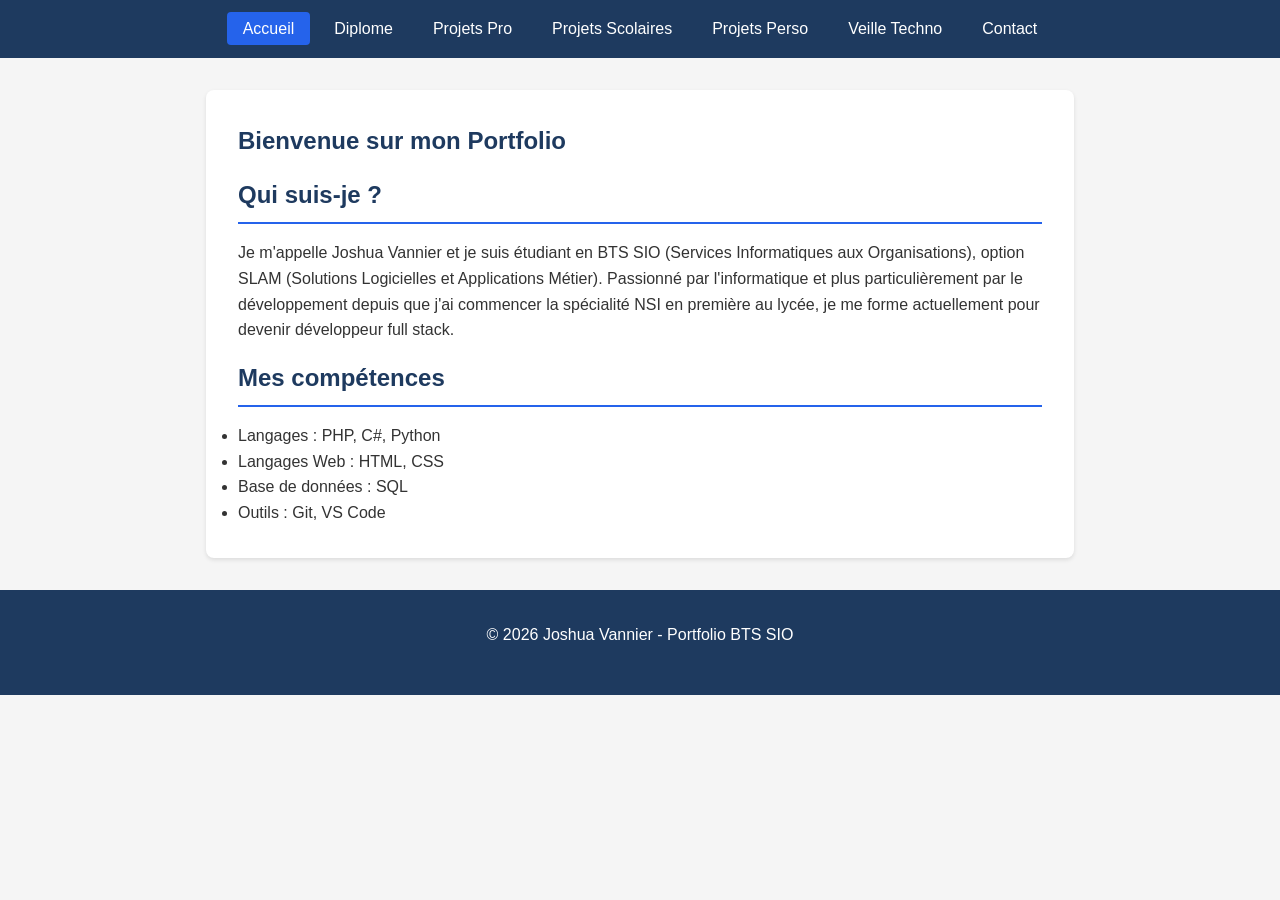
<file: public/index.html>
<!DOCTYPE html>
<html lang="fr">
<head>
  <meta charset="UTF-8">
  <meta name="viewport" content="width=device-width, initial-scale=1.0">
  <title>Portfolio - Accueil</title>
  <link rel="stylesheet" href="../styles/styles.css">
</head>
<body>

  <nav>
    <ul>
      <li><a href="index.html" class="active">Accueil</a></li>
      <li><a href="diplome.html">Diplome</a></li>
      <li><a href="projets-pro.html">Projets Pro</a></li>
      <li><a href="projets-scolaires.html">Projets Scolaires</a></li>
      <li><a href="projets-perso.html">Projets Perso</a></li>
      <li><a href="veille.html">Veille Techno</a></li>
      <li><a href="contact.html">Contact</a></li>
    </ul>
  </nav>

  <main>
    <section>
      <h1>Bienvenue sur mon Portfolio</h1>
      
      <h2>Qui suis-je ?</h2>
      <p>
        Je m'appelle Joshua Vannier et je suis étudiant en BTS SIO (Services Informatiques 
        aux Organisations), option SLAM (Solutions Logicielles et Applications Métier).
        Passionné par l'informatique et plus particulièrement par le développement depuis
        que j'ai commencer la spécialité NSI en première au lycée, je me forme actuellement
        pour devenir développeur full stack.
      </p>
      
      <h2>Mes compétences</h2>
      <ul>
        <li>Langages : PHP, C#, Python</li>
        <li>Langages Web : HTML, CSS</li>
        <li>Base de données : SQL</li>
        <li>Outils : Git, VS Code</li>
      </ul>
    </section>
  </main>

  <footer>
    <p>&copy; 2026 Joshua Vannier - Portfolio BTS SIO</p>
  </footer>

</body>
</html>
</file>
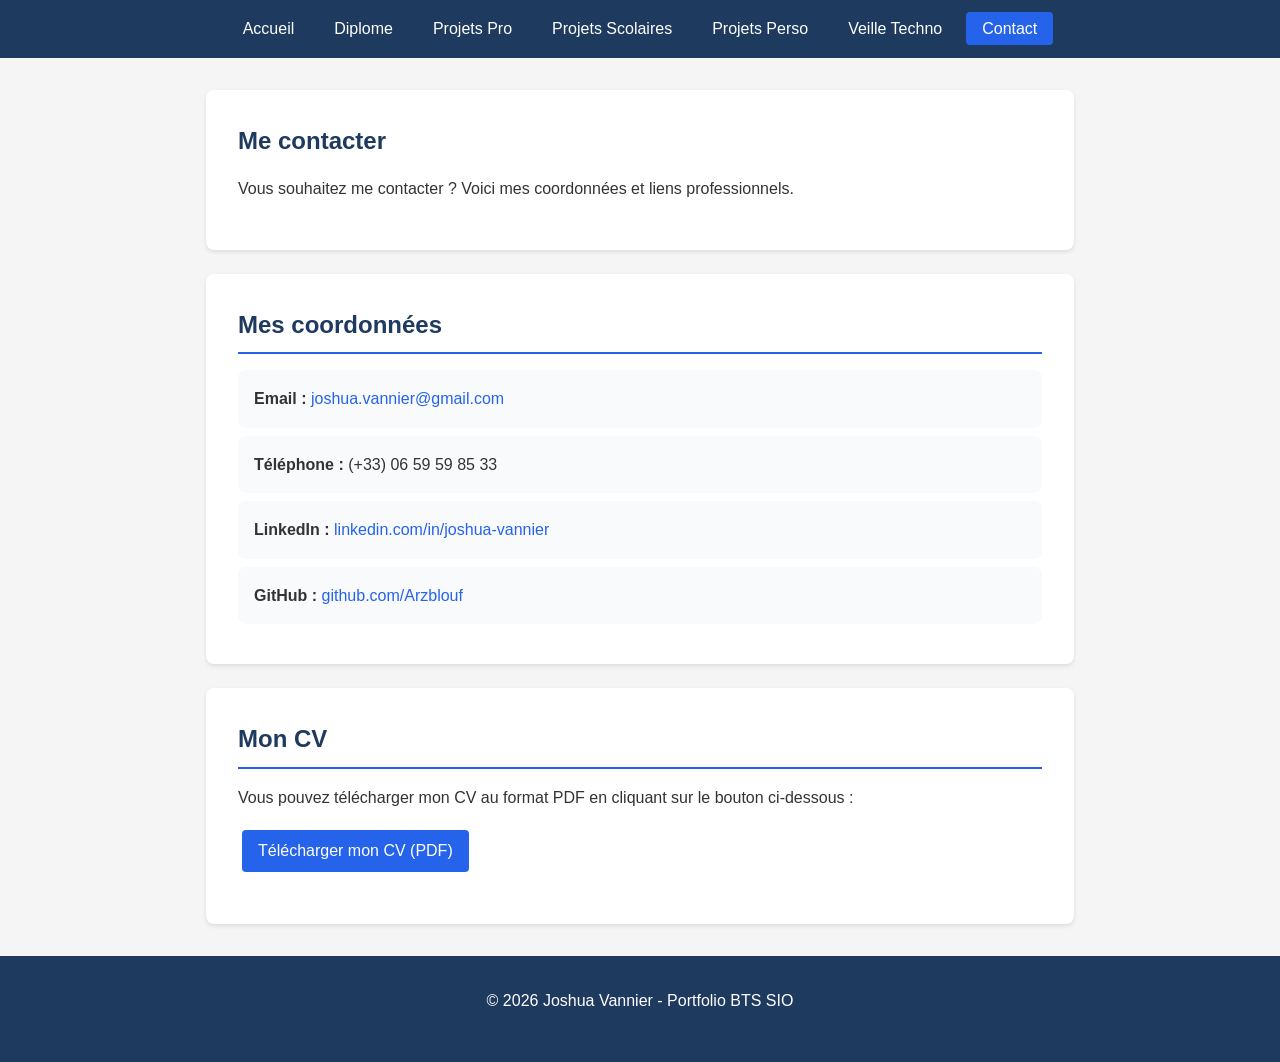
<file: contact.html>
<!DOCTYPE html>
<html lang="fr">
<head>
  <meta charset="UTF-8">
  <meta name="viewport" content="width=device-width, initial-scale=1.0">
  <title>Portfolio - Contact</title>
  <link rel="stylesheet" href="styles/styles.css">
</head>
<body>

  <nav>
    <ul>
      <li><a href="index.html">Accueil</a></li>
      <li><a href="diplome.html">Diplome</a></li>
      <li><a href="projets-pro.html">Projets Pro</a></li>
      <li><a href="projets-scolaires.html">Projets Scolaires</a></li>
      <li><a href="projets-perso.html">Projets Perso</a></li>
      <li><a href="veille.html">Veille Techno</a></li>
      <li><a href="contact.html" class="active">Contact</a></li>
    </ul>
  </nav>

  <main>
    <section>
      <h1>Me contacter</h1>
      <p>
        Vous souhaitez me contacter ? Voici mes coordonnées et liens professionnels.
      </p>
    </section>

    <section>
      <h2>Mes coordonnées</h2>
      
      <div class="contact-item">
        <strong>Email :</strong> 
        <a href="mailto:joshua.vannier@gmail.com">joshua.vannier@gmail.com</a>
      </div>
      
      <div class="contact-item">
        <strong>Téléphone :</strong> 
        (+33) 06 59 59 85 33
      </div>
      
      <div class="contact-item">
        <strong>LinkedIn :</strong> 
        <a href="https://fr.linkedin.com/in/joshua-vannier-8319a52b6" target="_blank">linkedin.com/in/joshua-vannier</a>
      </div>
      
      <div class="contact-item">
        <strong>GitHub :</strong> 
        <a href="https://github.com/Arzblouf" target="_blank">github.com/Arzblouf</a>
      </div>
    </section>

    <section>
      <h2>Mon CV</h2>
      <p>
        Vous pouvez télécharger mon CV au format PDF en cliquant sur le bouton ci-dessous :
      </p>
      
      <p style="margin-top: 1rem;">
        <a href="docs/CV Joshua Vannier (3).pdf" class="btn" download>Télécharger mon CV (PDF)</a>
      </p>
    </section>
  </main>

  <footer>
    <p>&copy; 2026 Joshua Vannier - Portfolio BTS SIO</p>
  </footer>

</body>
</html>
</file>
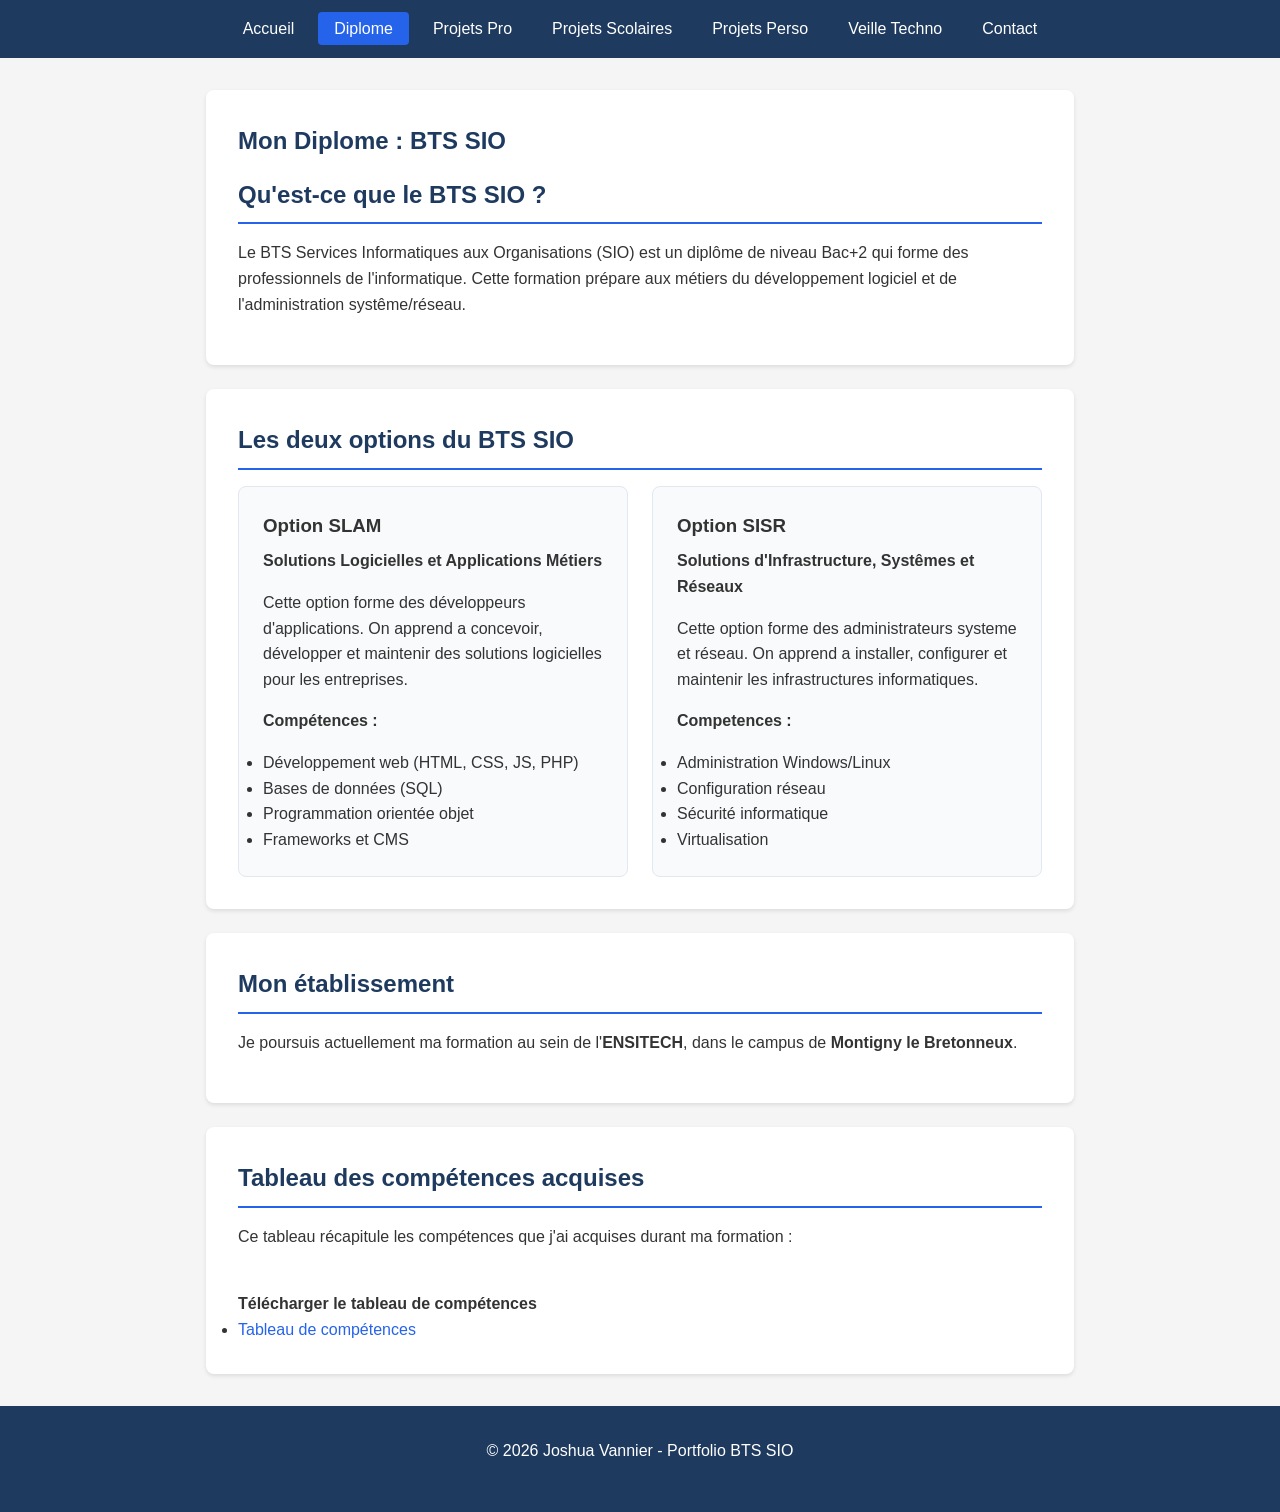
<file: diplome.html>
<!DOCTYPE html>
<html lang="fr">
<head>
  <meta charset="UTF-8">
  <meta name="viewport" content="width=device-width, initial-scale=1.0">
  <title>Portfolio - Mon Diplôme</title>
  <link rel="stylesheet" href="styles/styles.css">
</head>
<body>

  <nav>
    <ul>
      <li><a href="index.html">Accueil</a></li>
      <li><a href="diplome.html" class="active">Diplome</a></li>
      <li><a href="projets-pro.html">Projets Pro</a></li>
      <li><a href="projets-scolaires.html">Projets Scolaires</a></li>
      <li><a href="projets-perso.html">Projets Perso</a></li>
      <li><a href="veille.html">Veille Techno</a></li>
      <li><a href="contact.html">Contact</a></li>
    </ul>
  </nav>

  <main>
    <section>
      <h1>Mon Diplome : BTS SIO</h1>
      
      <h2>Qu'est-ce que le BTS SIO ?</h2>
      <p>
        Le BTS Services Informatiques aux Organisations (SIO) est un diplôme de niveau 
        Bac+2 qui forme des professionnels de l'informatique. Cette formation prépare 
        aux métiers du développement logiciel et de l'administration systême/réseau.
      </p>
    </section>

    <section>
      <h2>Les deux options du BTS SIO</h2>
      
      <div class="cards">
        <div class="card">
          <h3>Option SLAM</h3>
          <p><strong>Solutions Logicielles et Applications Métiers</strong></p>
          <p>
            Cette option forme des développeurs d'applications. On apprend a concevoir, 
            développer et maintenir des solutions logicielles pour les entreprises.
          </p>
          <p><strong>Compétences :</strong></p>
          <ul>
            <li>Développement web (HTML, CSS, JS, PHP)</li>
            <li>Bases de données (SQL)</li>
            <li>Programmation orientée objet</li>
            <li>Frameworks et CMS</li>
          </ul>
        </div>
        
        <div class="card">
          <h3>Option SISR</h3>
          <p><strong>Solutions d'Infrastructure, Systêmes et Réseaux</strong></p>
          <p>
            Cette option forme des administrateurs systeme et réseau. On apprend a 
            installer, configurer et maintenir les infrastructures informatiques.
          </p>
          <p><strong>Competences :</strong></p>
          <ul>
            <li>Administration Windows/Linux</li>
            <li>Configuration réseau</li>
            <li>Sécurité informatique</li>
            <li>Virtualisation</li>
          </ul>
        </div>
      </div>
    </section>

    <section>
      <h2>Mon établissement</h2>
      <p>
        Je poursuis actuellement ma formation au sein de l'<strong>ENSITECH</strong>, dans
        le campus de <strong>Montigny le Bretonneux</strong>.
      </p>
    </section>

    <section>
      <h2>Tableau des compétences acquises</h2>
      <p>
        Ce tableau récapitule les compétences que j'ai acquises durant ma formation :
      </p>
      
      <!--<img src="images/tableau-competences.png" alt="Tableau des competences"> -->

      <br>
      <h4>Télécharger le tableau de compétences</h4>
          <ul>
            <li><a href="docs/BTS SIO - 2025 - Epreuve E5 - Tableau de synthese Joshua Vannier.xlsx" download>Tableau de compétences</a></li>
          </ul>
    </section>
  </main>

  <footer>
    <p>&copy; 2026 Joshua Vannier - Portfolio BTS SIO</p>
  </footer>

</body>
</html>
</file>
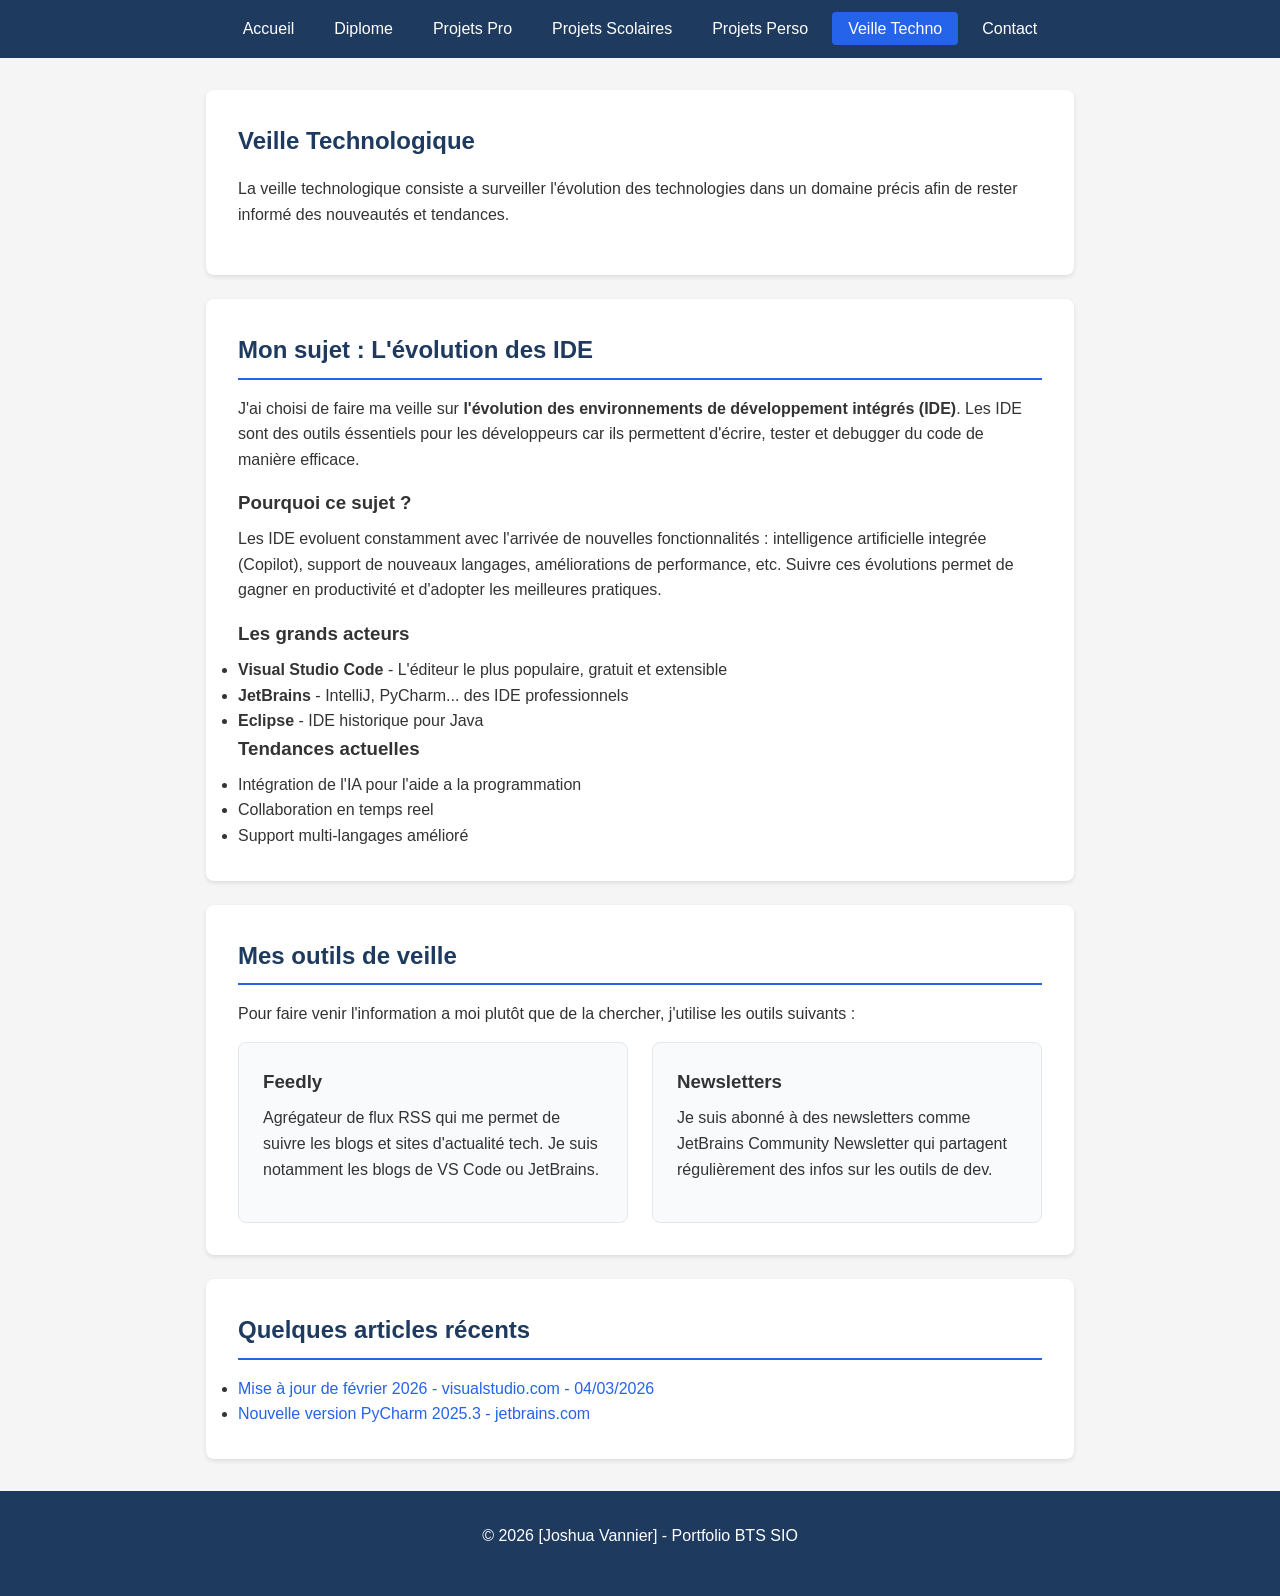
<file: veille.html>
<!DOCTYPE html>
<html lang="fr">
<head>
  <meta charset="UTF-8">
  <meta name="viewport" content="width=device-width, initial-scale=1.0">
  <title>Portfolio - Veille Technologique</title>
  <link rel="stylesheet" href="styles/styles.css">
</head>
<body>

  <nav>
    <ul>
      <li><a href="index.html">Accueil</a></li>
      <li><a href="diplome.html">Diplome</a></li>
      <li><a href="projets-pro.html">Projets Pro</a></li>
      <li><a href="projets-scolaires.html">Projets Scolaires</a></li>
      <li><a href="projets-perso.html">Projets Perso</a></li>
      <li><a href="veille.html" class="active">Veille Techno</a></li>
      <li><a href="contact.html">Contact</a></li>
    </ul>
  </nav>

  <main>
    <section>
      <h1>Veille Technologique</h1>
      <p>
        La veille technologique consiste a surveiller l'évolution des technologies 
        dans un domaine précis afin de rester informé des nouveautés et tendances.
      </p>
    </section>

    <section>
      <h2>Mon sujet : L'évolution des IDE</h2>
      <p>
        J'ai choisi de faire ma veille sur <strong>l'évolution des environnements 
        de développement intégrés (IDE)</strong>. Les IDE sont des outils éssentiels 
        pour les développeurs car ils permettent d'écrire, tester et debugger du code 
        de manière efficace.
      </p>
      
      <h3>Pourquoi ce sujet ?</h3>
      <p>
        Les IDE evoluent constamment avec l'arrivée de nouvelles fonctionnalités : 
        intelligence artificielle integrée (Copilot), support de nouveaux 
        langages, améliorations de performance, etc. Suivre ces évolutions permet de
        gagner en productivité et d'adopter les meilleures pratiques.
      </p>
      
      <h3>Les grands acteurs</h3>
      <ul>
        <li><strong>Visual Studio Code</strong> - L'éditeur le plus populaire, gratuit et extensible</li>
        <li><strong>JetBrains</strong> - IntelliJ, PyCharm... des IDE professionnels</li>
        <li><strong>Eclipse</strong> - IDE historique pour Java</li>
      </ul>
      
      <h3>Tendances actuelles</h3>
      <ul>
        <li>Intégration de l'IA pour l'aide a la programmation</li>
        <li>Collaboration en temps reel</li>
        <li>Support multi-langages amélioré</li>
      </ul>
    </section>

    <section>
      <h2>Mes outils de veille</h2>
      <p>
        Pour faire venir l'information a moi plutôt que de la chercher, j'utilise 
        les outils suivants :
      </p>
      
      <div class="cards">
        <div class="card">
          <h3>Feedly</h3>
          <p>
            Agrégateur de flux RSS qui me permet de suivre les blogs et sites 
            d'actualité tech. Je suis notamment les blogs de VS Code ou JetBrains.
          </p>
        </div>
        
        <!--<div class="card">
          <h3>Google Alerts</h3>
          <p>
            J'ai configure des alertes sur des mots-cles comme "Visual Studio Code", 
            "IDE update", "developer tools" pour recevoir des notifications par email.
          </p>
        </div>-->
        
        <div class="card">
          <h3>Newsletters</h3>
          <p>
            Je suis abonné à des newsletters comme JetBrains Community Newsletter 
            qui partagent régulièrement des infos sur les outils de dev.
          </p>
        </div>
      </div>
    </section>

    <section>
      <h2>Quelques articles récents</h2>
      <ul>
        <li><a href="https://code.visualstudio.com/updates/v1_110">Mise à jour de février 2026 - visualstudio.com - 04/03/2026</a></li>
        <li><a href="https://www.jetbrains.com/pycharm/whatsnew/">Nouvelle version PyCharm 2025.3 - jetbrains.com</a></li>
      </ul>
    </section>
  </main>

  <footer>
    <p>&copy; 2026 [Joshua Vannier] - Portfolio BTS SIO</p>
  </footer>

</body>
</html>
</file>
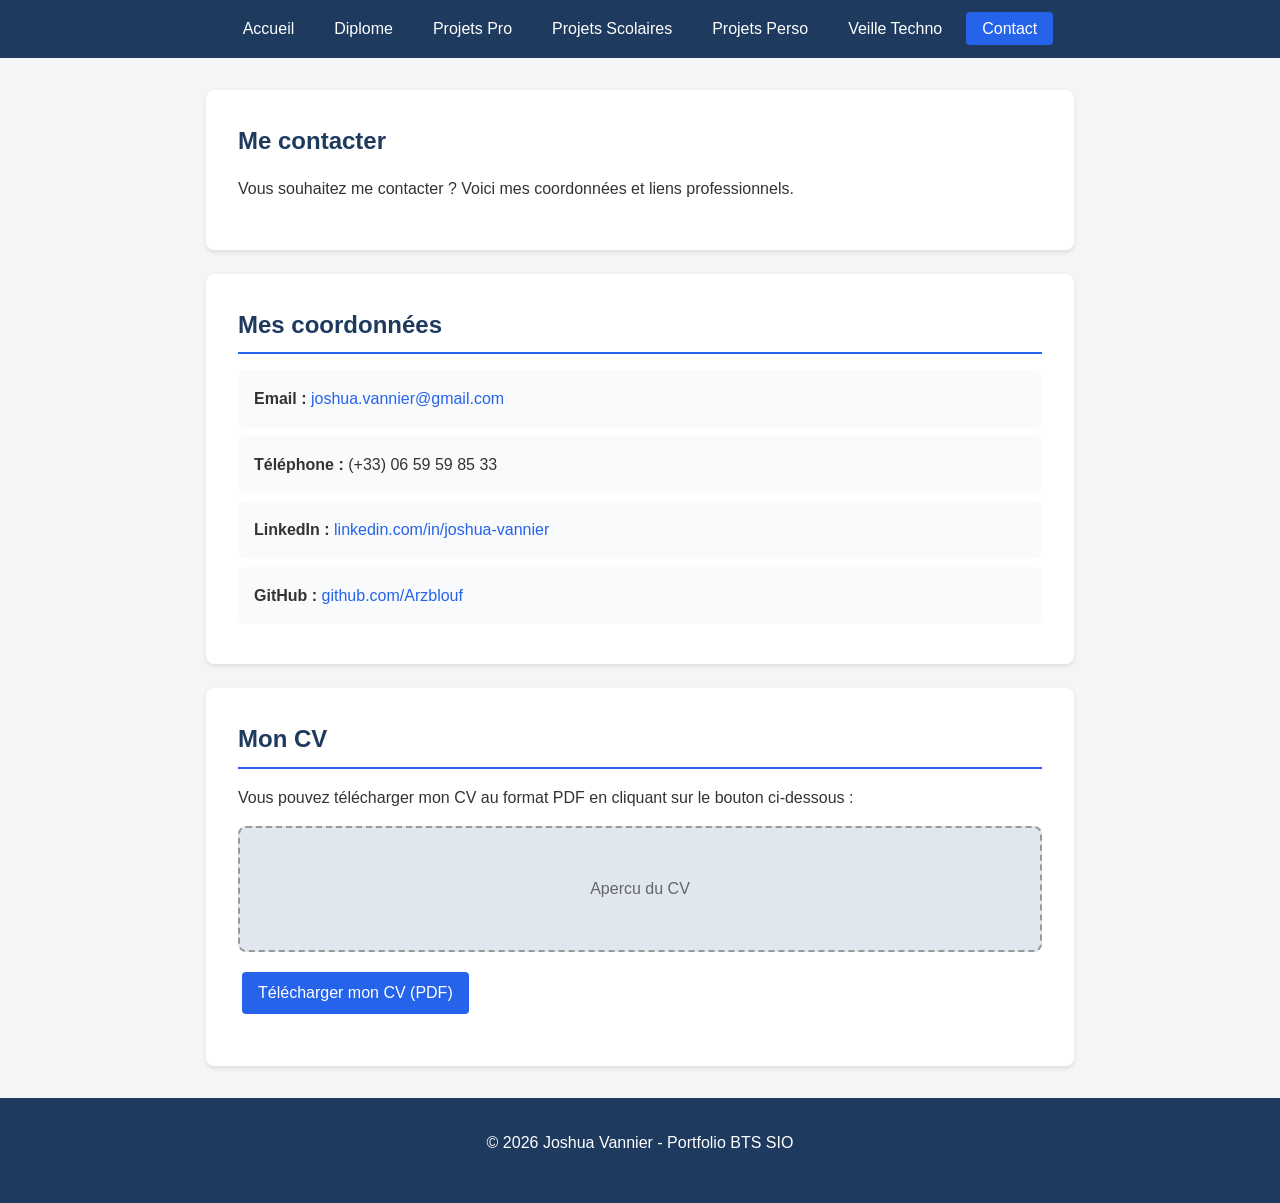
<file: public/contact.html>
<!DOCTYPE html>
<html lang="fr">
<head>
  <meta charset="UTF-8">
  <meta name="viewport" content="width=device-width, initial-scale=1.0">
  <title>Portfolio - Contact</title>
  <link rel="stylesheet" href="../styles/styles.css">
</head>
<body>

  <nav>
    <ul>
      <li><a href="index.html">Accueil</a></li>
      <li><a href="diplome.html">Diplome</a></li>
      <li><a href="projets-pro.html">Projets Pro</a></li>
      <li><a href="projets-scolaires.html">Projets Scolaires</a></li>
      <li><a href="projets-perso.html">Projets Perso</a></li>
      <li><a href="veille.html">Veille Techno</a></li>
      <li><a href="contact.html" class="active">Contact</a></li>
    </ul>
  </nav>

  <main>
    <section>
      <h1>Me contacter</h1>
      <p>
        Vous souhaitez me contacter ? Voici mes coordonnées et liens professionnels.
      </p>
    </section>

    <section>
      <h2>Mes coordonnées</h2>
      
      <div class="contact-item">
        <strong>Email :</strong> 
        <a href="mailto:joshua.vannier@gmail.com">joshua.vannier@gmail.com</a>
      </div>
      
      <div class="contact-item">
        <strong>Téléphone :</strong> 
        (+33) 06 59 59 85 33
      </div>
      
      <div class="contact-item">
        <strong>LinkedIn :</strong> 
        <a href="https://fr.linkedin.com/in/joshua-vannier-8319a52b6" target="_blank">linkedin.com/in/joshua-vannier</a>
      </div>
      
      <div class="contact-item">
        <strong>GitHub :</strong> 
        <a href="https://github.com/Arzblouf" target="_blank">github.com/Arzblouf</a>
      </div>
    </section>

    <section>
      <h2>Mon CV</h2>
      <p>
        Vous pouvez télécharger mon CV au format PDF en cliquant sur le bouton ci-dessous :
      </p>
      
      <div class="image-placeholder">
        Apercu du CV
        <!-- <img src="images/cv-apercu.png" alt="Apercu du CV"> -->
      </div>
      
      <p style="margin-top: 1rem;">
        <a href="/../docs/" class="btn" download>Télécharger mon CV (PDF)</a>
      </p>
    </section>
  </main>

  <footer>
    <p>&copy; 2026 Joshua Vannier - Portfolio BTS SIO</p>
  </footer>

</body>
</html>
</file>
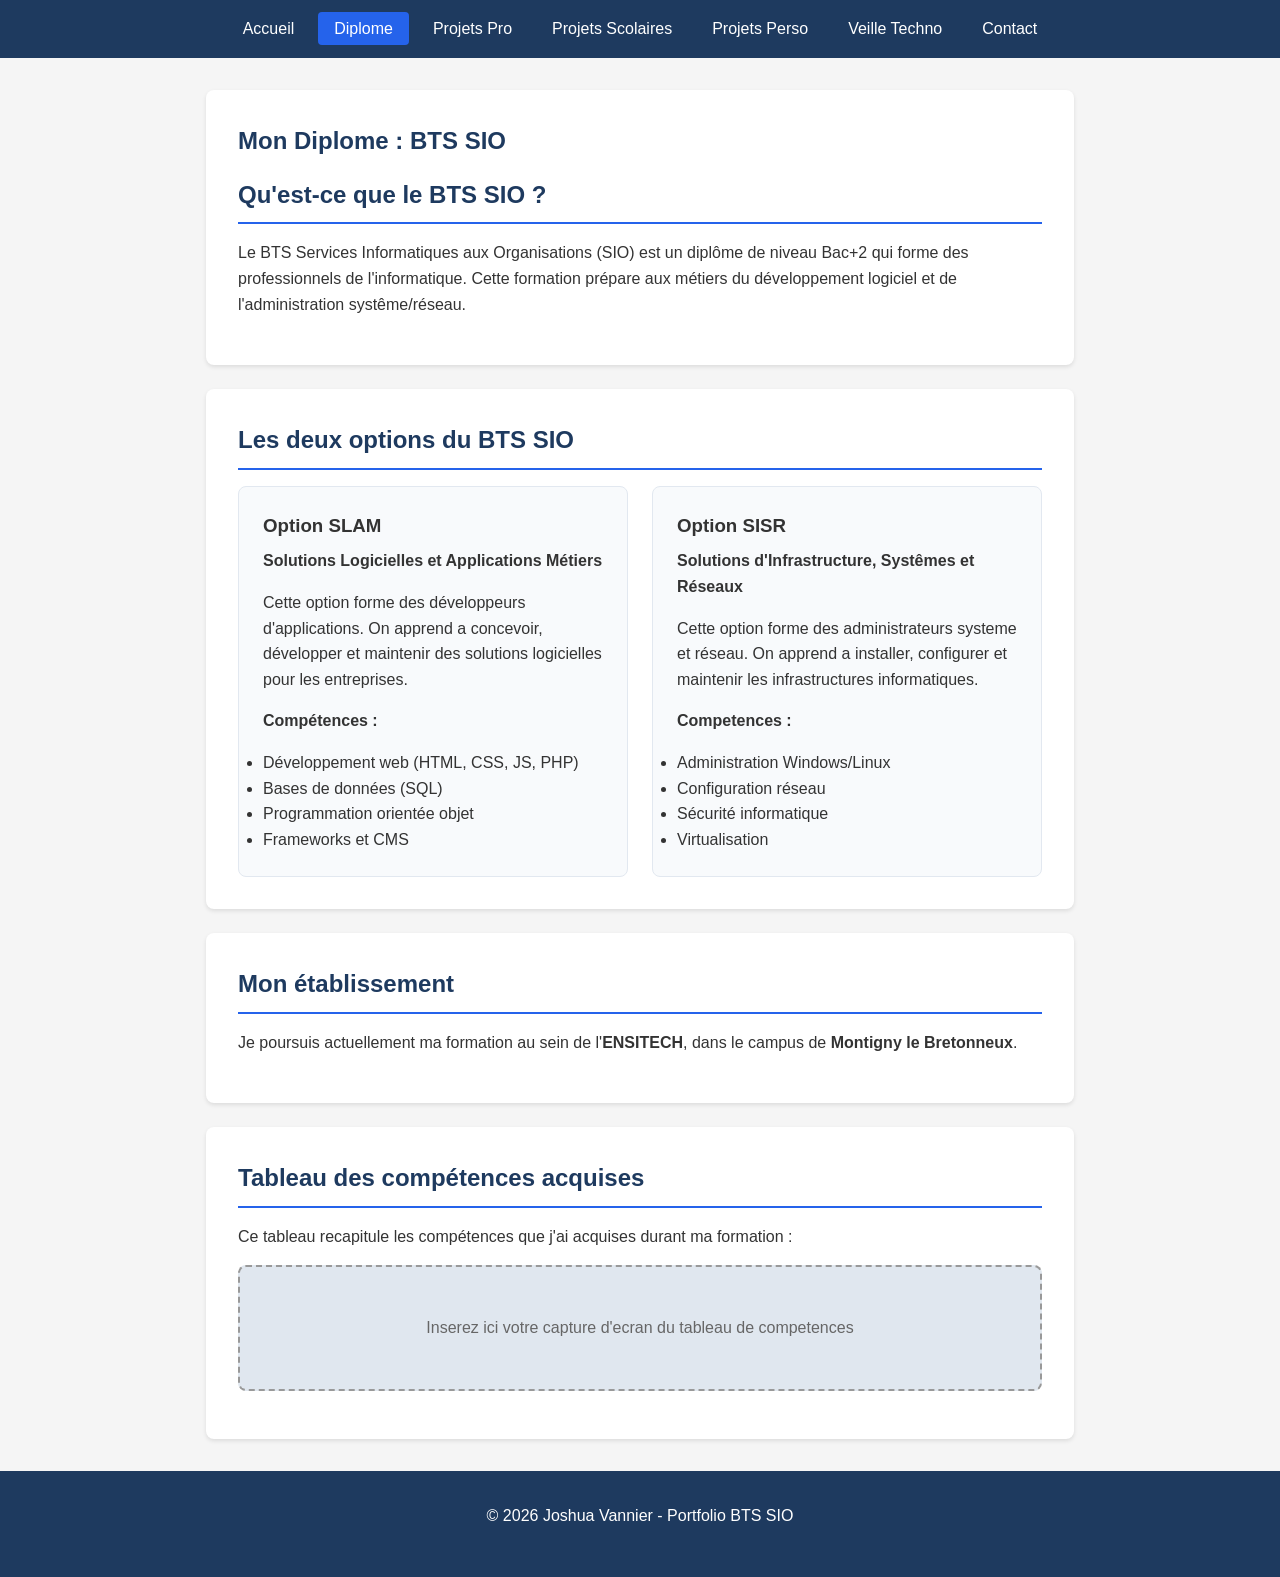
<file: public/diplome.html>
<!DOCTYPE html>
<html lang="fr">
<head>
  <meta charset="UTF-8">
  <meta name="viewport" content="width=device-width, initial-scale=1.0">
  <title>Portfolio - Mon Diplôme</title>
  <link rel="stylesheet" href="../styles/styles.css">
</head>
<body>

  <nav>
    <ul>
      <li><a href="index.html">Accueil</a></li>
      <li><a href="diplome.html" class="active">Diplome</a></li>
      <li><a href="projets-pro.html">Projets Pro</a></li>
      <li><a href="projets-scolaires.html">Projets Scolaires</a></li>
      <li><a href="projets-perso.html">Projets Perso</a></li>
      <li><a href="veille.html">Veille Techno</a></li>
      <li><a href="contact.html">Contact</a></li>
    </ul>
  </nav>

  <main>
    <section>
      <h1>Mon Diplome : BTS SIO</h1>
      
      <h2>Qu'est-ce que le BTS SIO ?</h2>
      <p>
        Le BTS Services Informatiques aux Organisations (SIO) est un diplôme de niveau 
        Bac+2 qui forme des professionnels de l'informatique. Cette formation prépare 
        aux métiers du développement logiciel et de l'administration systême/réseau.
      </p>
    </section>

    <section>
      <h2>Les deux options du BTS SIO</h2>
      
      <div class="cards">
        <div class="card">
          <h3>Option SLAM</h3>
          <p><strong>Solutions Logicielles et Applications Métiers</strong></p>
          <p>
            Cette option forme des développeurs d'applications. On apprend a concevoir, 
            développer et maintenir des solutions logicielles pour les entreprises.
          </p>
          <p><strong>Compétences :</strong></p>
          <ul>
            <li>Développement web (HTML, CSS, JS, PHP)</li>
            <li>Bases de données (SQL)</li>
            <li>Programmation orientée objet</li>
            <li>Frameworks et CMS</li>
          </ul>
        </div>
        
        <div class="card">
          <h3>Option SISR</h3>
          <p><strong>Solutions d'Infrastructure, Systêmes et Réseaux</strong></p>
          <p>
            Cette option forme des administrateurs systeme et réseau. On apprend a 
            installer, configurer et maintenir les infrastructures informatiques.
          </p>
          <p><strong>Competences :</strong></p>
          <ul>
            <li>Administration Windows/Linux</li>
            <li>Configuration réseau</li>
            <li>Sécurité informatique</li>
            <li>Virtualisation</li>
          </ul>
        </div>
      </div>
    </section>

    <section>
      <h2>Mon établissement</h2>
      <p>
        Je poursuis actuellement ma formation au sein de l'<strong>ENSITECH</strong>, dans
        le campus de <strong>Montigny le Bretonneux</strong>.
      </p>
    </section>

    <section>
      <h2>Tableau des compétences acquises</h2>
      <p>
        Ce tableau recapitule les compétences que j'ai acquises durant ma formation :
      </p>
      
      <div class="image-placeholder">
        Inserez ici votre capture d'ecran du tableau de competences
        <!-- <img src="images/tableau-competences.png" alt="Tableau des competences"> -->
      </div>
    </section>
  </main>

  <footer>
    <p>&copy; 2026 Joshua Vannier - Portfolio BTS SIO</p>
  </footer>

</body>
</html>
</file>
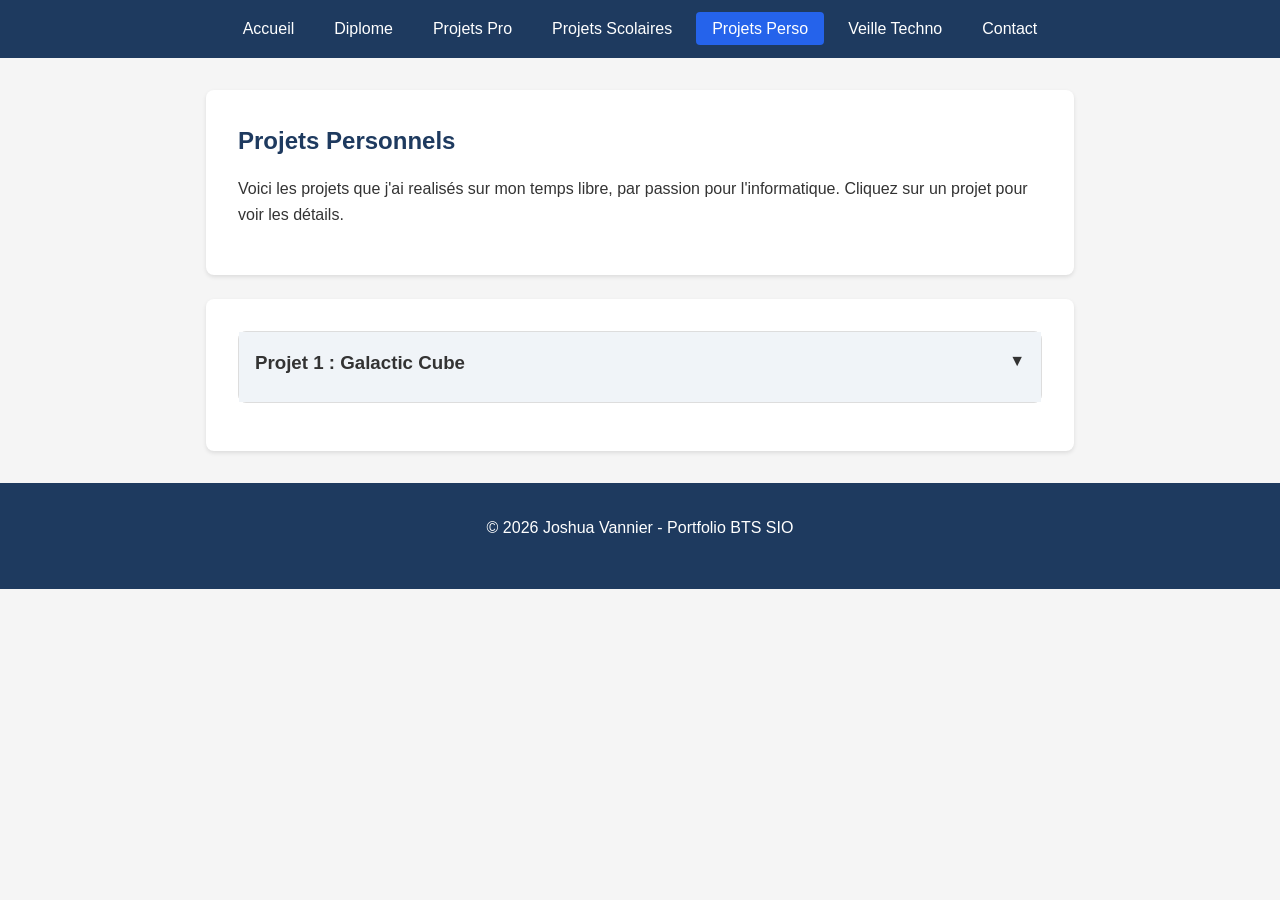
<file: public/projets-perso.html>
<!DOCTYPE html>
<html lang="fr">
<head>
  <meta charset="UTF-8">
  <meta name="viewport" content="width=device-width, initial-scale=1.0">
  <title>Portfolio - Projets Personnels</title>
  <link rel="stylesheet" href="../styles/styles.css">
</head>
<body>

  <nav>
    <ul>
      <li><a href="index.html">Accueil</a></li>
      <li><a href="diplome.html">Diplome</a></li>
      <li><a href="projets-pro.html">Projets Pro</a></li>
      <li><a href="projets-scolaires.html">Projets Scolaires</a></li>
      <li><a href="projets-perso.html" class="active">Projets Perso</a></li>
      <li><a href="veille.html">Veille Techno</a></li>
      <li><a href="contact.html">Contact</a></li>
    </ul>
  </nav>

  <main>
    <section>
      <h1>Projets Personnels</h1>
      <p>
        Voici les projets que j'ai realisés sur mon temps libre, par passion 
        pour l'informatique. Cliquez sur un projet pour voir les détails.
      </p>
    </section>

    <section>
      <div class="project">
        <div class="project-title">
          <h3>Projet 1 : Galactic Cube</h3>
          <span class="arrow">▼</span>
        </div>
        <div class="project-content">
          
          <h4>Description du projet</h4>
          <p>
            Il s'agit d'un mini-jeu de type "shoot'em up" fait en Python sur l'IDE Pycharm.
            Le projet utilise le module Python Pyxel permettant des rendus 2D simples et rapides.
            Dans ce mini-jeu, le but est de vaincre le maximum d'ennemis possibles pour obtenir
            le plus gros score sans perdre toutes ses vies.
          </p>
          
          <h4>Technologies utilisées</h4>
          <ul>
            <li>Python</li>
            <li>Pyxel</li>
            <li>Pycharm</li>
          </ul>
          <br>
          
          <h4>Liens</h4>
          <p>
            <a href="https://www.pyxelstudio.net/4jd8ewrl" class="btn">Jouer en jeu</a>
            <a href="https://github.com/Arzblouf/Galactic-Cube" class="btn">Code source</a>
          </p>
          
          <h4>Captures d'écran</h4>
          <div class="gallery">
            <img src="../images/Mini_Jeu_1.png" alt="Capture 1">
          </div>
          
        </div>
      </div>
    </section>

  </main>

  <footer>
    <p>&copy; 2026 Joshua Vannier - Portfolio BTS SIO</p>
  </footer>

  <script src="script.js"></script>

</body>
</html>
</file>
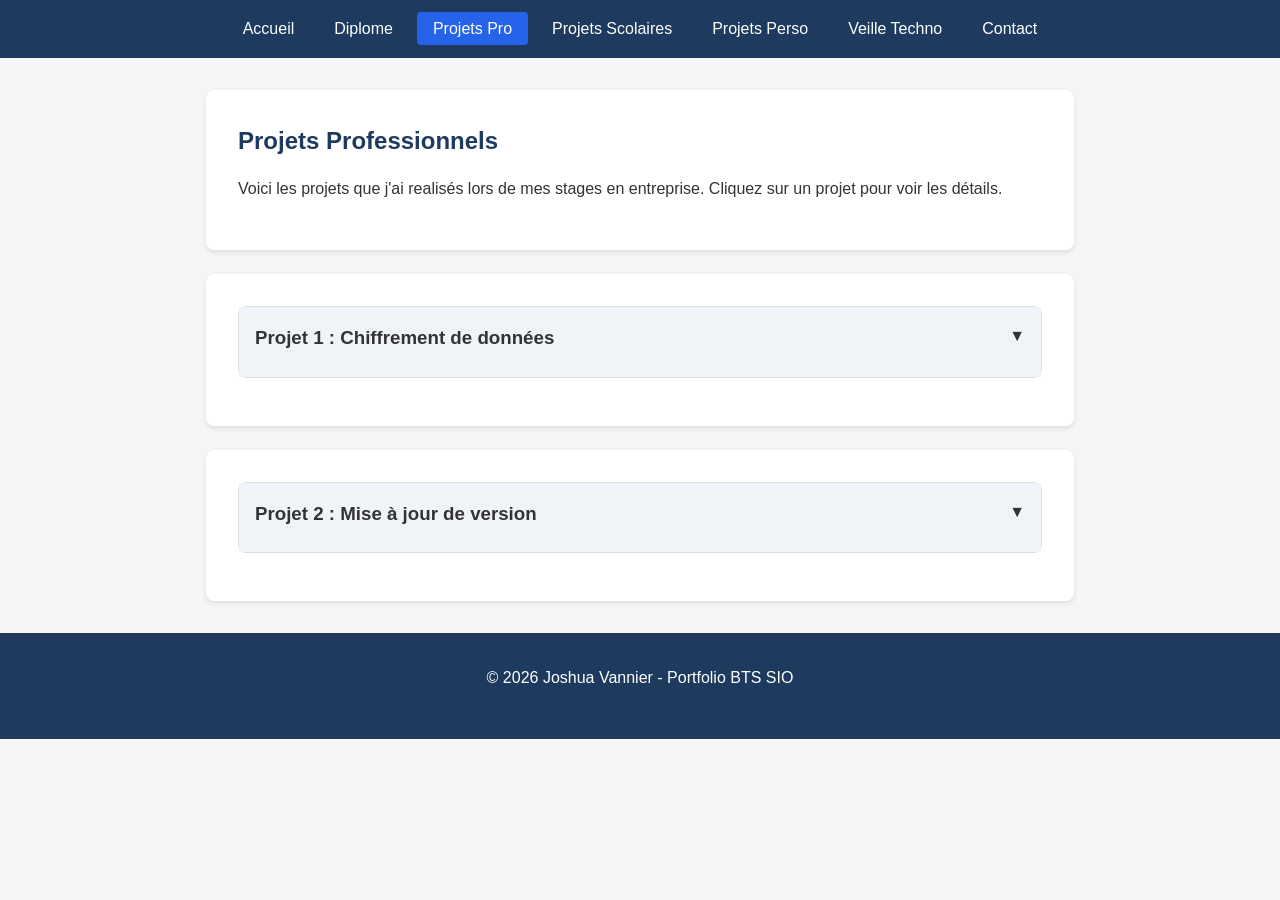
<file: public/projets-pro.html>
<!DOCTYPE html>
<html lang="fr">
<head>
  <meta charset="UTF-8">
  <meta name="viewport" content="width=device-width, initial-scale=1.0">
  <title>Portfolio - Projets Professionnels</title>
  <link rel="stylesheet" href="../styles/styles.css">
</head>
<body>

  <nav>
    <ul>
      <li><a href="index.html">Accueil</a></li>
      <li><a href="diplome.html">Diplome</a></li>
      <li><a href="projets-pro.html" class="active">Projets Pro</a></li>
      <li><a href="projets-scolaires.html">Projets Scolaires</a></li>
      <li><a href="projets-perso.html">Projets Perso</a></li>
      <li><a href="veille.html">Veille Techno</a></li>
      <li><a href="contact.html">Contact</a></li>
    </ul>
  </nav>

  <main>
    <section>
      <h1>Projets Professionnels</h1>
      <p>
        Voici les projets que j'ai realisés lors de mes stages en entreprise. 
        Cliquez sur un projet pour voir les détails.
      </p>
    </section>

    <section>
      <div class="project">
        <div class="project-title">
          <h3>Projet 1 : Chiffrement de données</h3>
          <span class="arrow">▼</span>
        </div>
        <div class="project-content">
          
          <h4>Description du projet</h4>
          <p>
            Suite à une demande client, une application du client devait être mise à jour afin
            de répondre aux nouvelles réglementations du RGPD en matière de protection des données
            à caractère personnel.
            <br>
            Mon rôle était de réaliser une ébauche de code permettant de chiffrer les informations
            avant qu'elles ne soient stockées dans la base de données, ainsi que de les déchiffrer
            lors de l'affichage dans l'application.
          </p>
          
          <h4>L'entreprise</h4>
          <p>
            <strong>Normasys</strong> - Entreprise de services informatiques<br>
            Normasys est une entreprise fondée en 1998 et spécialisée dans les services informatiques
            aux organisations, plus particulièrement les organisation bancaires et d'assurance comme 
            Groupama.
          </p>
          
          <h4>Technologies utilisées</h4>
          <ul>
            <li>Visual Studio Community 2022</li>
            <li>C#</li>
            <li>Bibliothèque MySQL C#</li>
            <li>Microsoft Azure</li>
          </ul>
          <br>
          
          <h4>Liens</h4>
          <p>
            <a href="https://www.normasys.com" class="btn">Le site de Normasys</a>
            <a href="https://github.com/Arzblouf/Stage-normasys" class="btn">Code source</a>
          </p>
          
          <h4>Documents à télécharger</h4>
          <ul>
            <li><a href="../docs/POC Encryption Documentation.pdf">Documentation du projet (PDF)</a></li>
          </ul>
          
        </div>
      </div>
    </section>

    <section>
      <div class="project">
        <div class="project-title">
          <h3>Projet 2 : Mise à jour de version</h3>
          <span class="arrow">▼</span>
        </div>
        <div class="project-content">
          
          <h4>Description du projet</h4>
          <p>
            Dans le cadre d'un scan de sécurité effectué par le client, il a été demandé à l'entreprise
            de mettre le site web à jour afin de répondre aux attentes du client. Dans ce but, l'équipe
            de développeurs associée à ce site a décidée de mettre à jour la version de JQuery qu'ils
            utilisaient afin de réduire les risques de sécurité en passant à une version plus récente
            qui profite d'une meilleurs sécurité.
            <br>
            Mon rôle était d'aider les développeurs à vérifier le code de l'application pour y modifier
            toutes les fonctions qui pourraient être obsolète ou incompatible avec la nouvelle version
            de la bibliothèque et ainsi minimiser les risques de sécurité.
          </p>
          
          <h4>L'entreprise</h4>
          <p>
            <strong>Normasys</strong> - Entreprise de services informatiques<br>
            Normasys est une entreprise fondée en 1998 et spécialisée dans les services informatiques
            aux organisations, plus particulièrement les organisation bancaires et d'assurance comme 
            Groupama.
          </p>
          
          <h4>Technologies utilisées</h4>
          <ul>
            <li>Visual Studio Community 2022</li>
            <li>Razor Pages</li>
            <li>Bibliothèque JavaScript Jquery</li>
          </ul>
          <br>
          
          <h4>Liens</h4>
          <p>
            <a href="https://www.normasys.com" class="btn">Le site de Normasys</a>
          </p>
          
        </div>
      </div>
    </section>

  </main>

  <footer>
    <p>&copy; 2026 Joshua Vannier - Portfolio BTS SIO</p>
  </footer>

  <script src="script.js"></script>

</body>
</html>
</file>
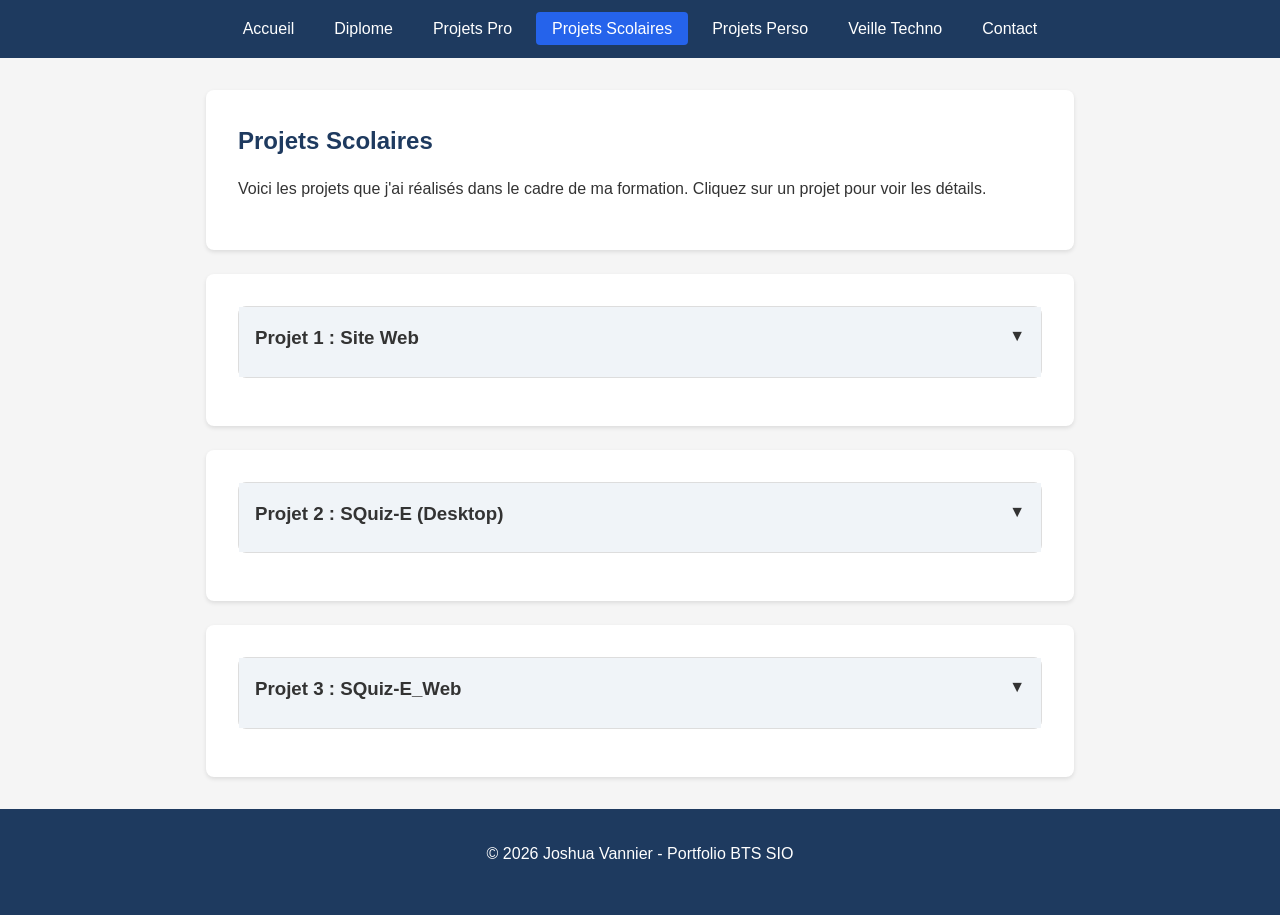
<file: public/projets-scolaires.html>
<!DOCTYPE html>
<html lang="fr">
<head>
  <meta charset="UTF-8">
  <meta name="viewport" content="width=device-width, initial-scale=1.0">
  <title>Portfolio - Projets Scolaires</title>
  <link rel="stylesheet" href="../styles/styles.css">
</head>
<body>

  <nav>
    <ul>
      <li><a href="index.html">Accueil</a></li>
      <li><a href="diplome.html">Diplome</a></li>
      <li><a href="projets-pro.html">Projets Pro</a></li>
      <li><a href="projets-scolaires.html" class="active">Projets Scolaires</a></li>
      <li><a href="projets-perso.html">Projets Perso</a></li>
      <li><a href="veille.html">Veille Techno</a></li>
      <li><a href="contact.html">Contact</a></li>
    </ul>
  </nav>

  <main>
    <section>
      <h1>Projets Scolaires</h1>
      <p>
        Voici les projets que j'ai réalisés dans le cadre de ma formation. 
        Cliquez sur un projet pour voir les détails.
      </p>
    </section>

    <section>
      <div class="project">
        <div class="project-title">
          <h3>Projet 1 : Site Web</h3>
          <span class="arrow">▼</span>
        </div>
        <div class="project-content">
          
          <h4>Description du projet</h4>
          <p>
            Ce site web simple comporte différentes commandes HTML classiques tel qu'un tableau,
            un formulaire (inutilisable malheureusement) ou encore des liens et des images
            cliquables. Ce site comporte différente classe CSS ainsi qu'un peu de JavaScript
            afin de changer le thème du site (passant du noir au blanc et inversement).
            Ce site est basé sur <a href="http://fondationscp.wikidot.com">la Fondation SCP</a>.
          </p>
          
          <h4>Technologies utilisées</h4>
          <ul>
            <li>HTML, CSS, JavaScript</li>
          </ul>
          <br>
          
          <h4>Liens</h4>
          <p>
            <a href="https://arzblouf.github.io/Site-Web/" class="btn">Voir le site</a>
            <a href="https://github.com/Arzblouf/Site-Web" class="btn">Code source</a>
          </p>
          
          <h4>Captures d'écran</h4>
          <div class="gallery">
            <img src="../images/Site_Web_1.png" alt="Capture 1">
            <img src="../images/Site_Web_2.png" alt="Capture 2">
          </div>
          
        </div>
      </div>
    </section>

    <section>
      <div class="project">
        <div class="project-title">
          <h3>Projet 2 : SQuiz-E (Desktop)</h3>
          <span class="arrow">▼</span>
        </div>
        <div class="project-content">
          
          <h4>Description du projet</h4>
          <p>
            Ce projet est une application desktop développée sur Visual Studio Community 2022
            en C# et utilisant l'interface graphique WinForm. Cette application permet de créer
            des questionnaires. L'utilisateur peut en créer de A à Z, du titre aux réponses d'une
            question en particulier.
          </p>
          
          <h4>Contexte</h4>
          <p>
            Dans le cadre d'une politique de qualité, StadiumCompany souhaite ce doté d'un outil
            permettant la création de questionnaire qui pourront être ensuite donnés à ses salariés
            et à ses collaborateurs.
          </p>
          
          <h4>Technologies utilisées</h4>
          <ul>
            <li>Visual Studio Community 2022</li>
            <li>C#</li>
            <li>Bibliothèque MySQL C#</li>
            <li>Bibliothèque BDCrypt C#</li>
            <li>WinForm</li>
            <li>Base de données faite sur MariaDB</li>
          </ul>
          <br>

          <h4>Liens</h4>
          <p>
            <a href="https://github.com/Arzblouf/SQuiz-E_Desktop" class="btn">Code source</a>
          </p>
          
          <h4>Documents à télécharger</h4>
          <ul>
            <li><a href="../docs/PPE_DesktopWeb_CahierDesChargesV1.1.pdf">Cahier des charges du projet (PDF)</a></li>
          </ul>
          
          <h4>Captures d'écran</h4>
          <div class="gallery">
            <img src="../images/SQuizE_Desktop_1.png" alt="Capture 1">
            <img src="../images/SQuizE_Desktop_2.png" alt="Capture 2">
            <img src="../images/SQuizE_Desktop_3.png" alt="Capture 3">
          </div>
          
        </div>
      </div>
    </section>

    <section>
      <div class="project">
        <div class="project-title">
          <h3>Projet 3 : SQuiz-E_Web</h3>
          <span class="arrow">▼</span>
        </div>
        <div class="project-content">
          
          <h4>Description du projet</h4>
          <p>
            Ce projet est un site web developpé en PHP et utilisant l'architecture MVC. Ce site
            Permet aux utilisateurs de répondre à des questionnaires. Plus précisement aux
            questionnaires crées sur l'application desktop (SQuiz-E_Desktop).
          </p>
          
          <h4>Contexte</h4>
          <p>
            Dans le cadre d'un politique de qualité, StadiumCompany souhaite ce doté d'un outil
            Permettant à ses salariés et collaborateurs de répondres à des questionnaires.
          </p>
          
          <h4>Technologies utilisees</h4>
          <ul>
            <li>PHP</li>
            <li>Architecture MVC</li>
            <li>HTML</li>
            <li>CSS</li>
            <li>Base de données faite sur MariaDB</li>
          </ul>
          
          <h4>Liens</h4>
          <p>
            <a href="https://github.com/Arzblouf/SQuiz-E_Web" class="btn">Code source</a>
          </p>

          <h4>Documents à télécharger</h4>
          <ul>
            <li><a href="../docs/PPE_DesktopWeb_CahierDesChargesV1.1.pdf">Cahier des charges du projet (PDF)</a></li>
          </ul>
          
          <h4>Captures d'écran</h4>
          <div class="gallery">
            <img src="../images/SQuizE_Web_1.png" alt="Capture 1">
            <img src="../images/SQuizE_Web_2.png" alt="Capture 2">
          </div>
          
        </div>
      </div>
    </section>

  </main>

  <footer>
    <p>&copy; 2026 Joshua Vannier - Portfolio BTS SIO</p>
  </footer>

  <script src="script.js"></script>

</body>
</html>
</file>
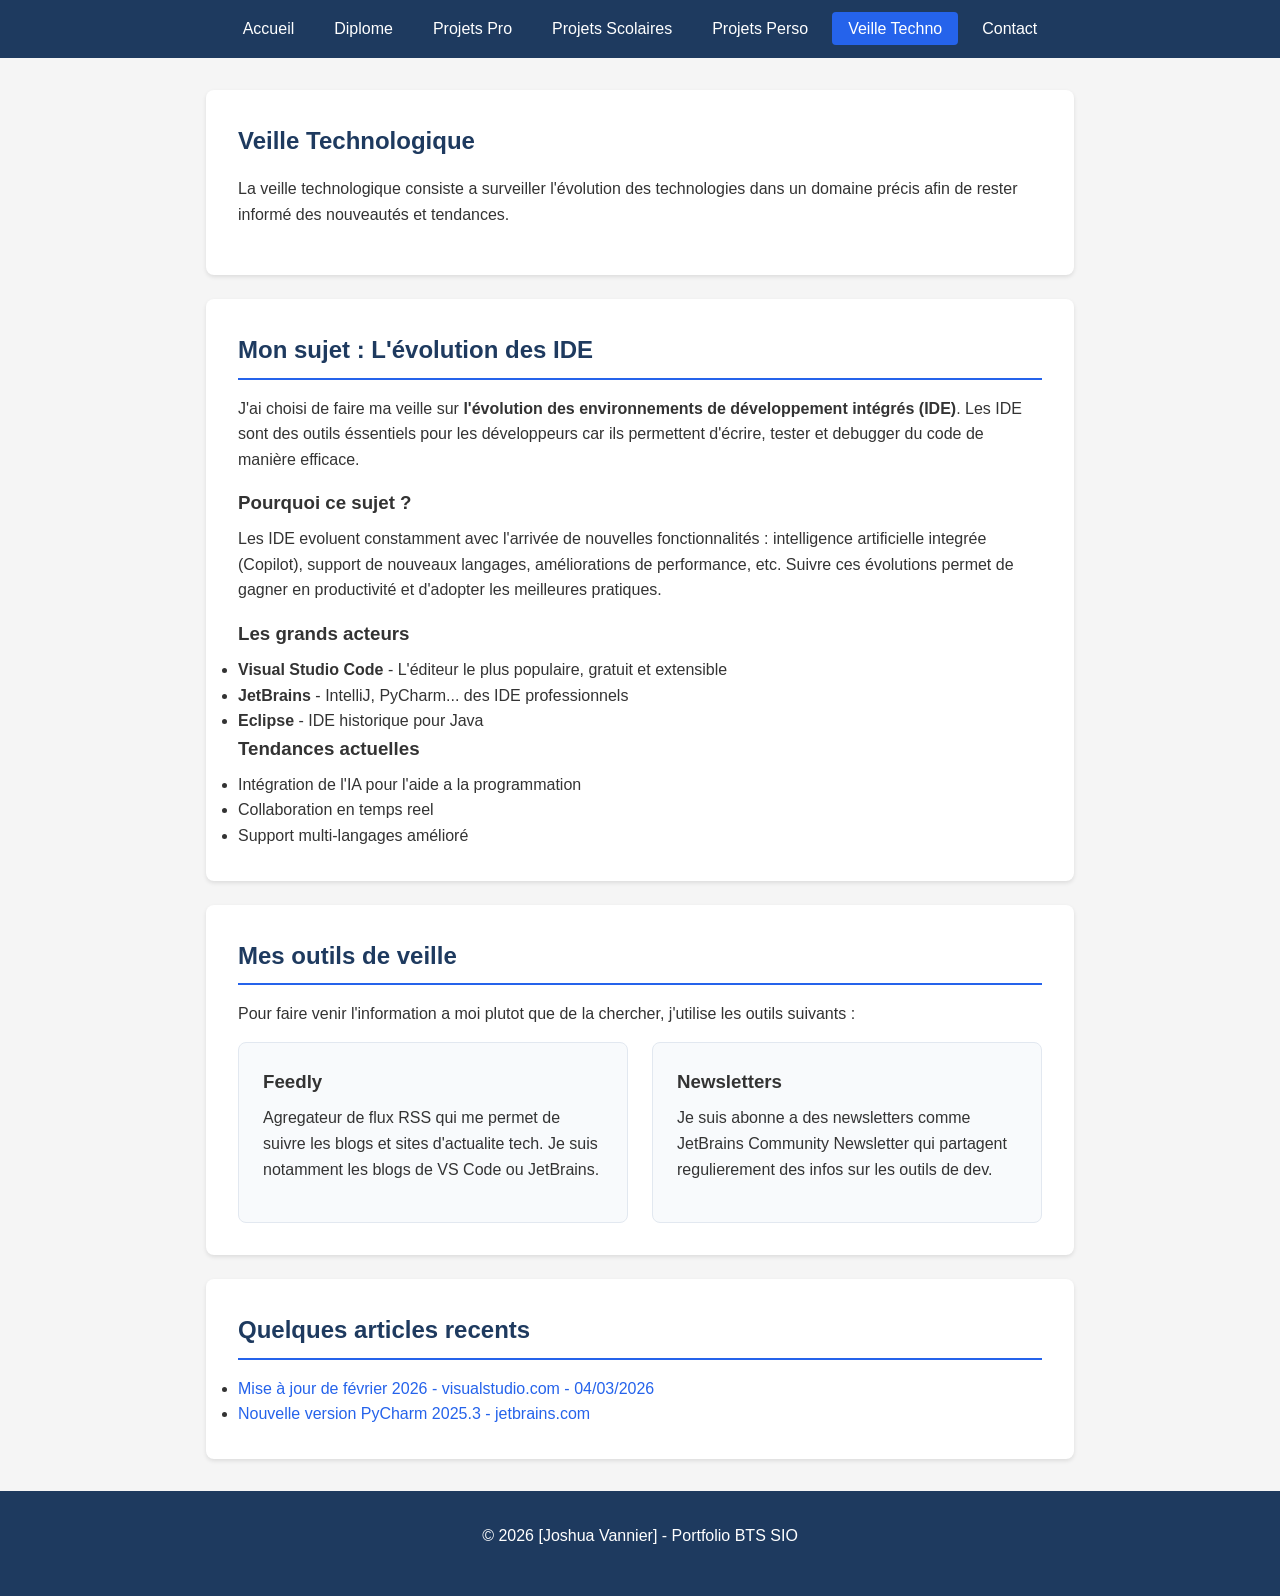
<file: public/veille.html>
<!DOCTYPE html>
<html lang="fr">
<head>
  <meta charset="UTF-8">
  <meta name="viewport" content="width=device-width, initial-scale=1.0">
  <title>Portfolio - Veille Technologique</title>
  <link rel="stylesheet" href="../styles/styles.css">
</head>
<body>

  <nav>
    <ul>
      <li><a href="index.html">Accueil</a></li>
      <li><a href="diplome.html">Diplome</a></li>
      <li><a href="projets-pro.html">Projets Pro</a></li>
      <li><a href="projets-scolaires.html">Projets Scolaires</a></li>
      <li><a href="projets-perso.html">Projets Perso</a></li>
      <li><a href="veille.html" class="active">Veille Techno</a></li>
      <li><a href="contact.html">Contact</a></li>
    </ul>
  </nav>

  <main>
    <section>
      <h1>Veille Technologique</h1>
      <p>
        La veille technologique consiste a surveiller l'évolution des technologies 
        dans un domaine précis afin de rester informé des nouveautés et tendances.
      </p>
    </section>

    <section>
      <h2>Mon sujet : L'évolution des IDE</h2>
      <p>
        J'ai choisi de faire ma veille sur <strong>l'évolution des environnements 
        de développement intégrés (IDE)</strong>. Les IDE sont des outils éssentiels 
        pour les développeurs car ils permettent d'écrire, tester et debugger du code 
        de manière efficace.
      </p>
      
      <h3>Pourquoi ce sujet ?</h3>
      <p>
        Les IDE evoluent constamment avec l'arrivée de nouvelles fonctionnalités : 
        intelligence artificielle integrée (Copilot), support de nouveaux 
        langages, améliorations de performance, etc. Suivre ces évolutions permet de
        gagner en productivité et d'adopter les meilleures pratiques.
      </p>
      
      <h3>Les grands acteurs</h3>
      <ul>
        <li><strong>Visual Studio Code</strong> - L'éditeur le plus populaire, gratuit et extensible</li>
        <li><strong>JetBrains</strong> - IntelliJ, PyCharm... des IDE professionnels</li>
        <li><strong>Eclipse</strong> - IDE historique pour Java</li>
      </ul>
      
      <h3>Tendances actuelles</h3>
      <ul>
        <li>Intégration de l'IA pour l'aide a la programmation</li>
        <li>Collaboration en temps reel</li>
        <li>Support multi-langages amélioré</li>
      </ul>
    </section>

    <section>
      <h2>Mes outils de veille</h2>
      <p>
        Pour faire venir l'information a moi plutot que de la chercher, j'utilise 
        les outils suivants :
      </p>
      
      <div class="cards">
        <div class="card">
          <h3>Feedly</h3>
          <p>
            Agregateur de flux RSS qui me permet de suivre les blogs et sites 
            d'actualite tech. Je suis notamment les blogs de VS Code ou JetBrains.
          </p>
        </div>
        
        <!--<div class="card">
          <h3>Google Alerts</h3>
          <p>
            J'ai configure des alertes sur des mots-cles comme "Visual Studio Code", 
            "IDE update", "developer tools" pour recevoir des notifications par email.
          </p>
        </div>-->
        
        <div class="card">
          <h3>Newsletters</h3>
          <p>
            Je suis abonne a des newsletters comme JetBrains Community Newsletter 
            qui partagent regulierement des infos sur les outils de dev.
          </p>
        </div>
      </div>
    </section>

    <section>
      <h2>Quelques articles recents</h2>
      <ul>
        <li><a href="https://code.visualstudio.com/updates/v1_110">Mise à jour de février 2026 - visualstudio.com - 04/03/2026</a></li>
        <li><a href="https://www.jetbrains.com/pycharm/whatsnew/">Nouvelle version PyCharm 2025.3 - jetbrains.com</a></li>
      </ul>
    </section>
  </main>

  <footer>
    <p>&copy; 2026 [Joshua Vannier] - Portfolio BTS SIO</p>
  </footer>

</body>
</html>
</file>
<file: styles/styles.css>
/* ===== BASE ===== */
* {
  margin: 0;
  padding: 0;
  box-sizing: border-box;
}

body {
  font-family: 'Segoe UI', Tahoma, sans-serif;
  line-height: 1.6;
  color: #333;
  background: #f5f5f5;
}

a {
  color: #2563eb;
  text-decoration: none;
}

a:hover {
  text-decoration: underline;
}

img {
  max-width: 100%;
}

/* ===== NAVIGATION ===== */
nav {
  background: #1e3a5f;
  padding: 1rem;
  position: sticky;
  top: 0;
}

nav ul {
  list-style: none;
  display: flex;
  justify-content: center;
  flex-wrap: wrap;
  gap: 0.5rem;
}

nav a {
  color: white;
  padding: 0.5rem 1rem;
  border-radius: 4px;
}

nav a:hover,
nav a.active {
  background: #2563eb;
  text-decoration: none;
}

/* ===== MAIN ===== */
main {
  max-width: 900px;
  margin: 2rem auto;
  padding: 0 1rem;
}

/* ===== SECTIONS ===== */
section {
  background: white;
  padding: 2rem;
  margin-bottom: 1.5rem;
  border-radius: 8px;
  box-shadow: 0 2px 4px rgba(0,0,0,0.1);
}

h1 {
  color: #1e3a5f;
  margin-bottom: 1rem;
}

h2 {
  color: #1e3a5f;
  margin-bottom: 1rem;
  border-bottom: 2px solid #2563eb;
  padding-bottom: 0.5rem;
}

h3 {
  margin-bottom: 0.5rem;
}

p {
  margin-bottom: 1rem;
}

/* ===== PROJECT ACCORDION ===== */
.project {
  border: 1px solid #ddd;
  border-radius: 8px;
  margin-bottom: 1rem;
}

.project-title {
  background: #f0f4f8;
  padding: 1rem;
  cursor: pointer;
  display: flex;
  justify-content: space-between;
}

.project-title:hover {
  background: #e0e7ef;
}

.project-content {
  display: none;
  padding: 1.5rem;
  border-top: 1px solid #ddd;
}

.project.open .project-content {
  display: block;
}

.project.open .arrow {
  transform: rotate(180deg);
}

/* ===== BUTTONS ===== */
.btn {
  display: inline-block;
  background: #2563eb;
  color: white;
  padding: 0.5rem 1rem;
  border-radius: 4px;
  margin: 0.25rem;
}

.btn:hover {
  background: #1d4ed8;
  text-decoration: none;
}

/* ===== CARDS ===== */
.cards {
  display: grid;
  grid-template-columns: repeat(auto-fit, minmax(250px, 1fr));
  gap: 1.5rem;
}

.card {
  background: #f8fafc;
  padding: 1.5rem;
  border-radius: 8px;
  border: 1px solid #e2e8f0;
}

/* ===== IMAGE PLACEHOLDER ===== */
.image-placeholder {
  background: #e0e7ef;
  border: 2px dashed #999;
  padding: 3rem;
  text-align: center;
  color: #666;
  border-radius: 8px;
  margin: 1rem 0;
}

/* ===== GALLERY ===== */
.gallery {
  display: flex;
  gap: 1rem;
  flex-wrap: wrap;
  margin: 1rem 0;
}

.gallery img {
  width: 180px;
  height: 120px;
  object-fit: cover;
  border-radius: 4px;
  border: 1px solid #ddd;
}

/* ===== CONTACT ===== */
.contact-item {
  padding: 1rem;
  background: #f8fafc;
  border-radius: 8px;
  margin-bottom: 0.5rem;
}

/* ===== FOOTER ===== */
footer {
  text-align: center;
  padding: 2rem;
  background: #1e3a5f;
  color: white;
}

/* ===== RESPONSIVE ===== */
@media (max-width: 600px) {
  nav ul {
    flex-direction: column;
    align-items: center;
  }
  
  section {
    padding: 1.5rem;
  }
}
</file>
